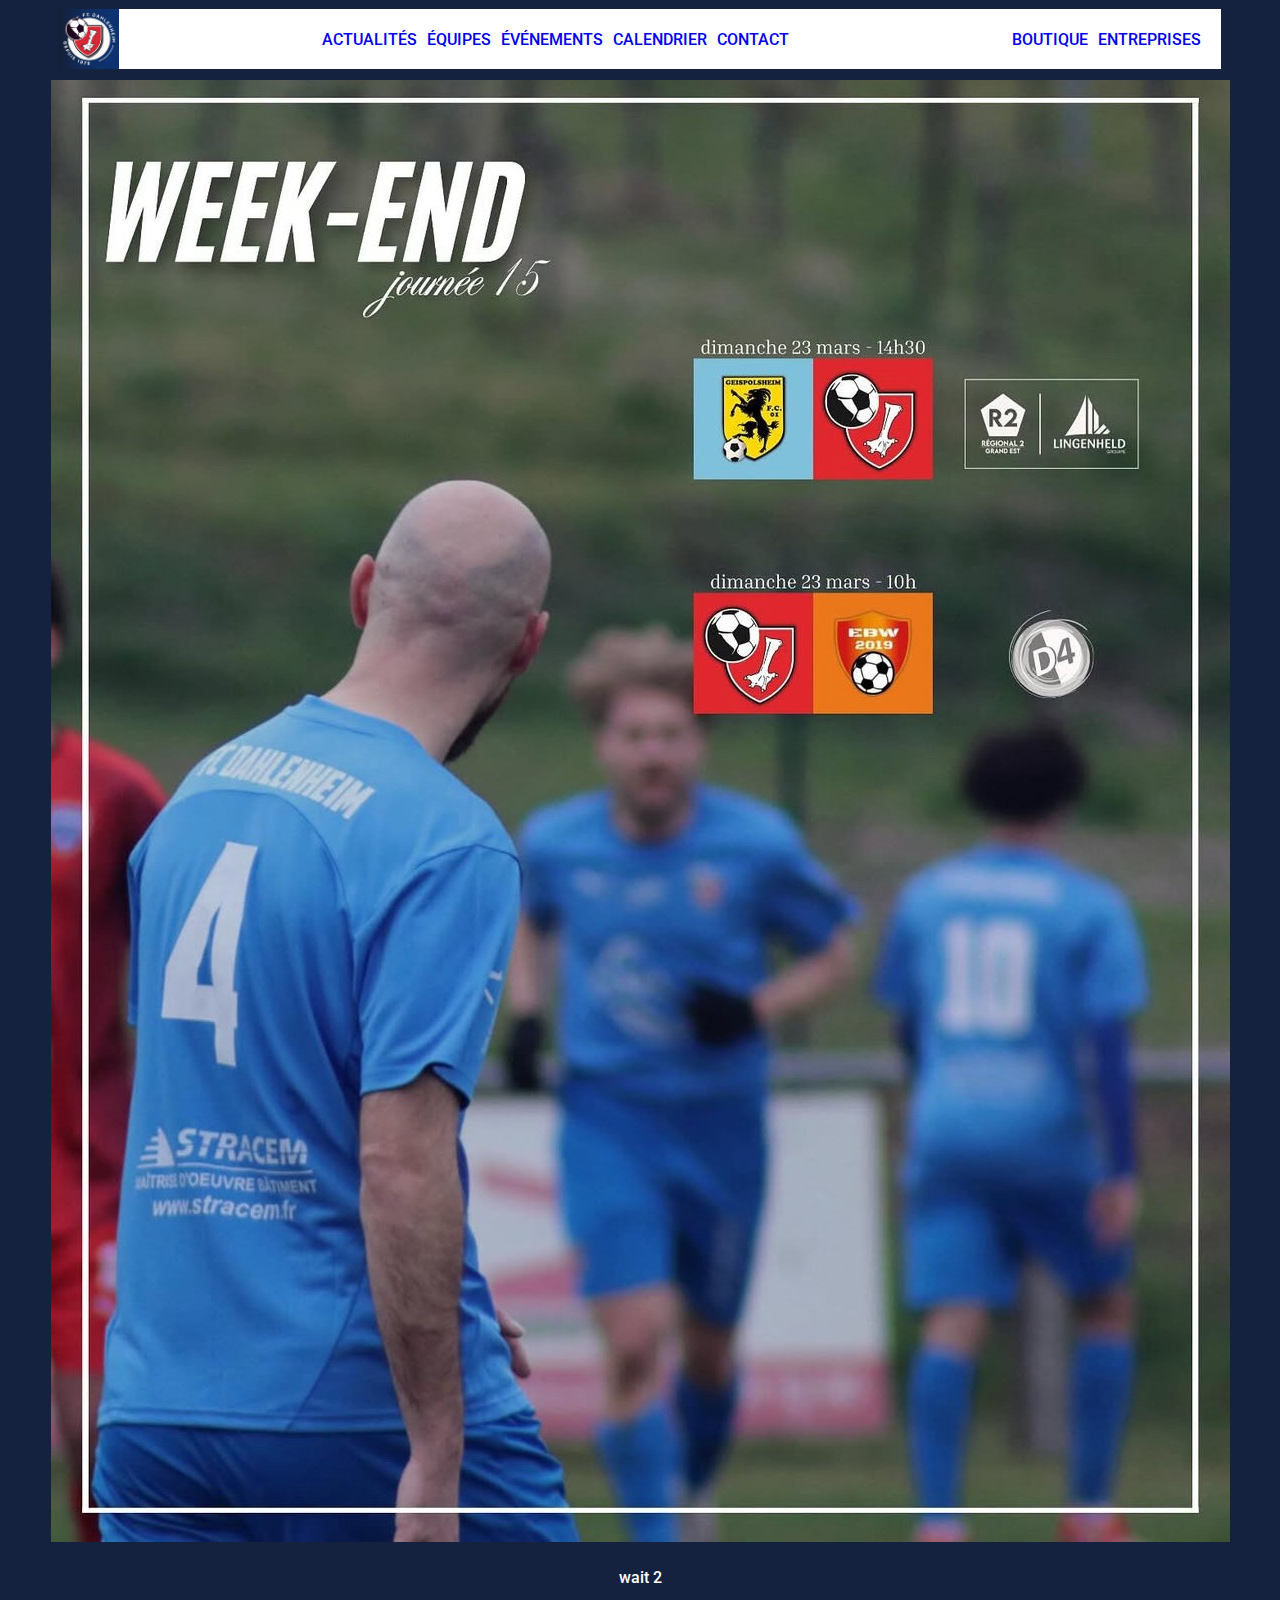
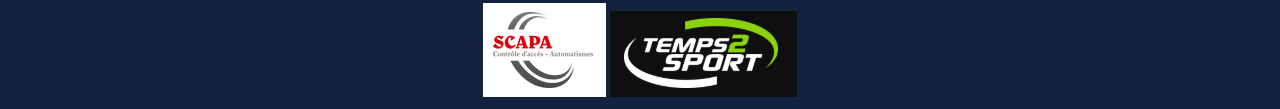
<file: docs/site_fcd/index.html>
<!DOCTYPE html>
<html lang="fr">
    <head>
        <meta charset="UTF-8">
        <meta http-equiv="X-UA-Compatible" content="IE=edge">
        <meta name="viewport" content="width=device-width, initial-scale=1.0">
        <title>Football Club Dahlenheim</title>
        <link rel="preconnect" href="https://fonts.googleapis.com">
        <link rel="preconnect" href="https://fonts.gstatic.com" crossorigin>
        <link href="https://fonts.googleapis.com/css2?family=Roboto:ital,wght@0,100..900;1,100..900&display=swap" rel="stylesheet">
        <link rel="stylesheet" href="./css/style.css">
    </head>
    <body>
        <div class="main-container">
            <header role="banner" class="layout-header">
                <div class="region-header_sticky">
                    <div class="region-header_sticky_content wrapper-large">
                        <div id="block-fcd-logo">
                            <a href="index.html">
                                <img src="fcd_logo.png" alt="Accueil" fetchpriority="high">
                            </a>  
                        </div>
                        <div class="region-header_left">
                            <nav role="navigation" id="block-nav">
                                <ul class="main-menu menu">
                                    <li>
                                        <a href="Actualités.html">ACTUALITÉS</a>
                                    </li>
                                    <li>
                                        <a href="Equipes.html">ÉQUIPES</a>
                                    </li>
                                    <li>
                                        <a href="evenements.html">ÉVÉNEMENTS</a>
                                    </li>
                                    <li>
                                        <a href="Calendrier.html">CALENDRIER</a>
                                    </li>
                                    <li>
                                        <a href="Contact.html">CONTACT</a>
                                    </li>
                                </ul>
                            </nav>
                        </div>
                        <div class="region-header_right">
                            <nav role="navigation" id="block-nav-right">
                                <ul class="second-menu menu">
                                    <li>
                                        <a href="#">BOUTIQUE</a>
                                    </li>
                                    <li>
                                        <a href="#">ENTREPRISES</a>
                                    </li>
                                </ul>
                            </nav>
                        </div>
                    </div>
                </div>
            </header>
            <section>
                <img src="Equipes/confrontation.png" alt="">
            </section>
            <section>
                <p>wait 2</p>
            </section>
            <main>

                </div>
            </main>
        </div>
        <footer>
            <div class="Sponsors">
                <a href="#">
                    <img src="Sponsors/Scapa_logo.png" alt="">
                </a>
                <a href="#">
                    <img src="Sponsors/t2s_logo.png" alt="">
                </a>
            </div>
        </footer>
    </body>
</html>
</file>
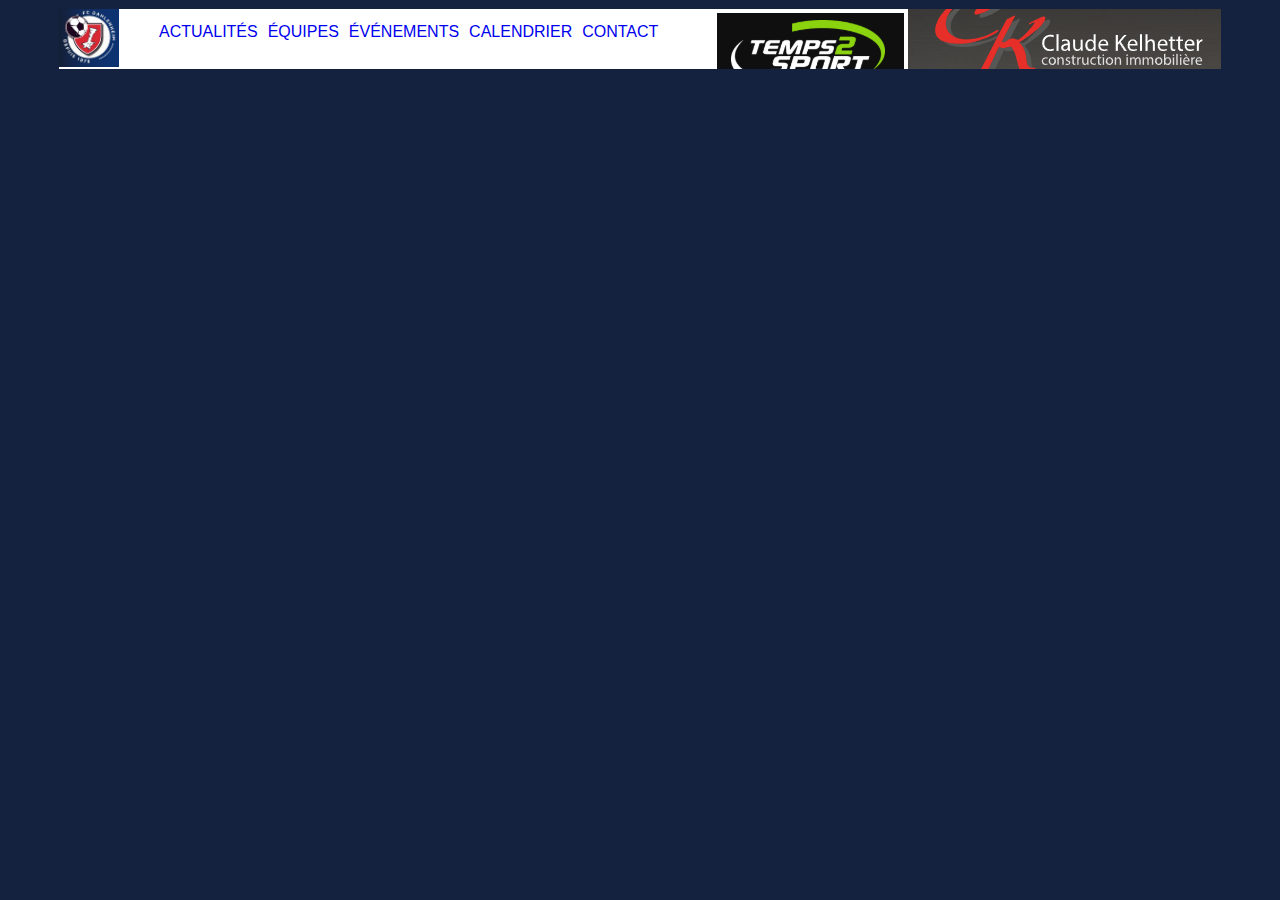
<file: docs/site_fcd/Actualités.html>
<!DOCTYPE html>
<html lang="fr">
    <head>
        <meta charset="UTF-8">
        <meta http-equiv="X-UA-Compatible" content="IE=edge">
        <meta name="viewport" content="width=device-width, initial-scale=1.0">
        <title>Football Club Dahlenheim</title>
        <link rel="preconnect" href="https://fonts.googleapis.com">
        <link rel="preconnect" href="https://fonts.gstatic.com" crossorigin>
        <link href="https://fonts.googleapis.com/css2?family=Raleway:wght@400;500;700&display=swap" rel="stylesheet">
        <link rel="stylesheet" href="https://cdnjs.cloudflare.com/ajax/libs/font-awesome/6.2.1/css/all.min.css"
            integrity="sha512-MV7K8+y+gLIBoVD59lQIYicR65iaqukzvf/nwasF0nqhPay5w/9lJmVM2hMDcnK1OnMGCdVK+iQrJ7lzPJQd1w=="
            crossorigin="anonymous" referrerpolicy="no-referrer" />
        <link rel="stylesheet" href="./css/style.css">
    </head>
    <body>
        <div class="main-container">
            <header role="banner" class="layout-header">
                <div class="region-header_sticky">
                    <div class="region-header_sticky_content wrapper-large">
                        <div class="region-header_left">
                            <div id="block-fcd-logo">
                                <a href="index.html">
                                    <img src="fcd_logo.png" alt="Accueil" fetchpriority="high">
                                </a>  
                            </div>
                            <nav role="navigation" id="block-nav">
                                <ul class="main-menu menu">
                                    <li>
                                        <a href="Actualités.html">ACTUALITÉS</a>
                                    </li>
                                    <li>
                                        <a href="Equipes.html">ÉQUIPES</a>
                                    </li>
                                    <li>
                                        <a href="evenements.html">ÉVÉNEMENTS</a>
                                    </li>
                                    <li>
                                        <a href="Calendrier.html">CALENDRIER</a>
                                    </li>
                                    <li>
                                        <a href="Contact.html">CONTACT</a>
                                    </li>
                                </ul>
                            </nav>
                        </div>
                        <div class="region-header_right">
                            <div id="block-t2s-logo">
                                <img src="Sponsors/t2s_logo.png" alt="Temps2Sport">
                                <img src="Sponsors/CK_logo.png" alt="Claude Kelhetter Construction Immobilière">
                            </div>

                        </div>
                    </div>
                </div>
            </header>
            <main>

                </div>
            </main>
        </div>
        <footer>
        </footer>
    </body>
</html>
</file>
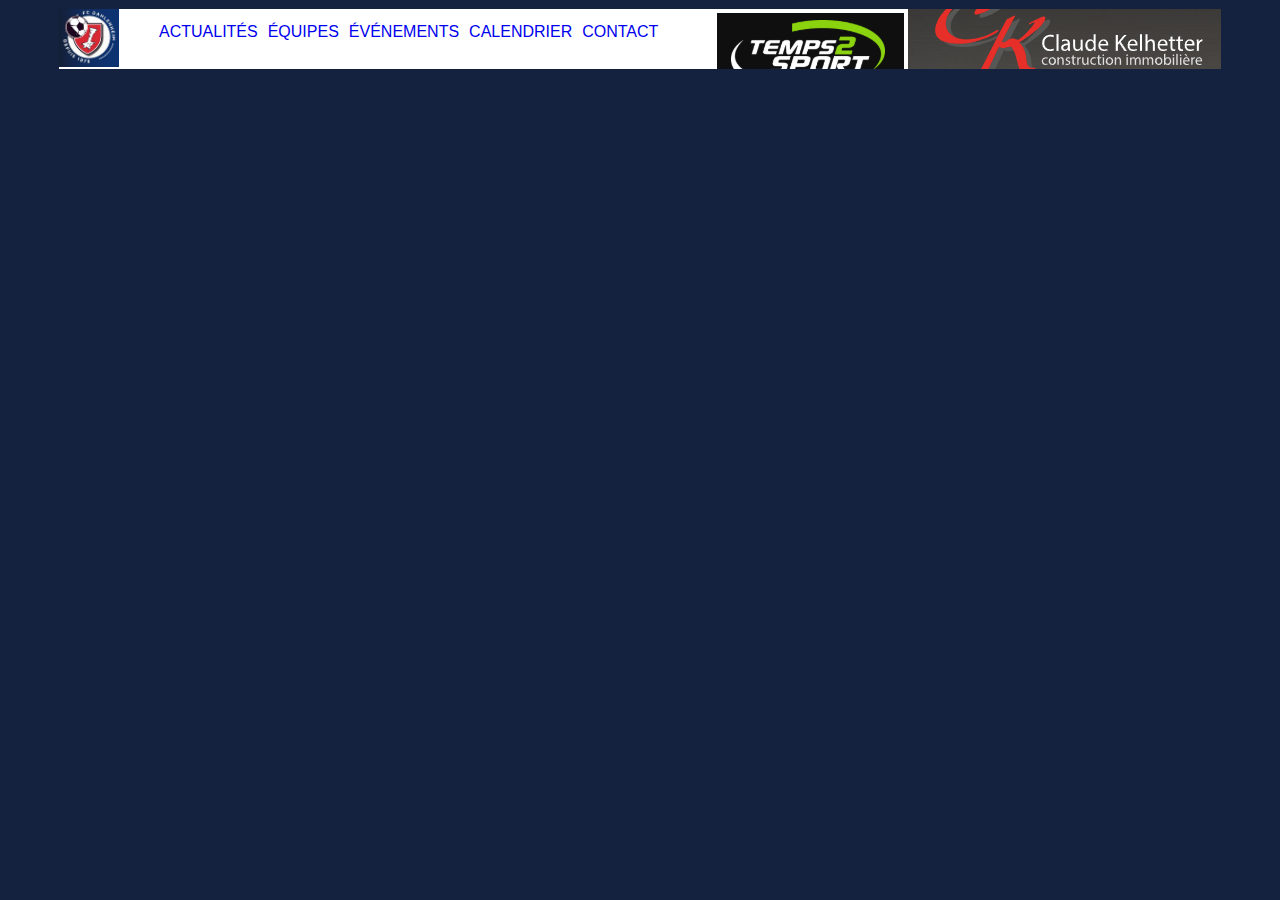
<file: docs/site_fcd/evenements.html>
<!DOCTYPE html>
<html lang="fr">
    <head>
        <meta charset="UTF-8">
        <meta http-equiv="X-UA-Compatible" content="IE=edge">
        <meta name="viewport" content="width=device-width, initial-scale=1.0">
        <title>Football Club Dahlenheim</title>
        <link rel="preconnect" href="https://fonts.googleapis.com">
        <link rel="preconnect" href="https://fonts.gstatic.com" crossorigin>
        <link href="https://fonts.googleapis.com/css2?family=Raleway:wght@400;500;700&display=swap" rel="stylesheet">
        <link rel="stylesheet" href="https://cdnjs.cloudflare.com/ajax/libs/font-awesome/6.2.1/css/all.min.css"
            integrity="sha512-MV7K8+y+gLIBoVD59lQIYicR65iaqukzvf/nwasF0nqhPay5w/9lJmVM2hMDcnK1OnMGCdVK+iQrJ7lzPJQd1w=="
            crossorigin="anonymous" referrerpolicy="no-referrer" />
        <link rel="stylesheet" href="./css/style.css">
    </head>
    <body>
        <div class="main-container">
            <header role="banner" class="layout-header">
                <div class="region-header_sticky">
                    <div class="region-header_sticky_content wrapper-large">
                        <div class="region-header_left">
                            <div id="block-fcd-logo">
                                <a href="index.html">
                                    <img src="fcd_logo.png" alt="Accueil" fetchpriority="high">
                                </a>  
                            </div>
                            <nav role="navigation" id="block-nav">
                                <ul class="main-menu menu">
                                    <li>
                                        <a href="Actualités.html">ACTUALITÉS</a>
                                    </li>
                                    <li>
                                        <a href="Equipes.html">ÉQUIPES</a>
                                    </li>
                                    <li>
                                        <a href="evenements.html">ÉVÉNEMENTS</a>
                                    </li>
                                    <li>
                                        <a href="Calendrier.html">CALENDRIER</a>
                                    </li>
                                    <li>
                                        <a href="Contact.html">CONTACT</a>
                                    </li>
                                </ul>
                            </nav>
                        </div>
                        <div class="region-header_right">
                            <div id="block-t2s-logo">
                                <img src="Sponsors/t2s_logo.png" alt="Temps2Sport">
                                <img src="Sponsors/CK_logo.png" alt="Claude Kelhetter Construction Immobilière">
                            </div>

                        </div>
                    </div>
                </div>
            </header>
            <main>
                
            </main>
        </div>
        <footer>
        </footer>
    </body>
</html>
</file>
<file: docs/site_fcd/css/style.css>
* {
    box-sizing: border-box;
    font-family: "Roboto", sans-serif;
    font-optical-sizing: auto;
    font-weight: 500;
    font-size: medium;
    font-style: normal;
    font-variation-settings: "wdth" 100;
    
}

.main-container {
    width: 100%;
    max-width: 1440px;
    padding: 0 50px;
}

a {
    text-decoration: none;
}

body {
    display: flex;
    flex-direction: column;
    align-items: center;
    justify-content: center;
    /* background-color: #14223F;  */
    background-color: #14223F;
    font-family: "Roboto", Arial, Helvetica, sans-serif;
    color: white;
}

div {
    margin: 0;
    padding: 0;
    border: 0;
    font: inherit;
    font-size: 100%;
    vertical-align: baseline;
}

nav {
    display: block;
}

ul {
    list-style: none;
}

header {
    display: block;
}

.layout-header {
    z-index: 1000;
    position: sticky;
    top: 0;
    background-color: white;
    overflow: hidden;
    border: 1px solid #14223F;
}

.region-header_sticky_content {
    transition-delay: 0s;
    transition-duration: .25s;
    transition-property: height;
    display: flex;
    position: relative;
    align-items: center;
    justify-content: space-between;
    height: 60px;
    padding: 0px 0px 0px 0px;
}



.region-header_sticky .region-header_left {
    display: flex;
    justify-content: space-between;
    flex-wrap: nowrap;
}

.region-header_sticky #block-fcd-logo {
    height: 100%;
}

.region-header_sticky #block-fcd-logo img {
    max-width: 60px;
}

.region-header_sticky .menu {
    display: flex;
    flex-direction: row;
    gap: 10px;
    white-space: nowrap;
    margin-right: 20px;
}

.region-header_sticky .region-header_right {
    display: flex;
    align-items: center;
    justify-content: space-between;
    flex-wrap: nowrap;
    gap: 20px;
}


.region-header_sticky #block-t2s-logo {
    max-height: fit-content;
}

.region-header_sticky #block-Scapa-logo {
    max-height: fit-content;
}

.region-header_sticky #block-t2s-logo a {
    display: inline-block;
    vertical-align: middle;
}

.region-header_sticky #block-Scapa-logo a {
    display: inline-block;
    vertical-align: middle;
}

.region-header_sticky #block-t2s-logo img {
    width: auto;
    max-height: 100%;
}

.region-header_sticky #block-Scapa-logo img {
    width: auto;
    max-height: 100%;
}

section {
    display: flex;
    justify-content: center;
    margin-top: 10px;
}
</file>
